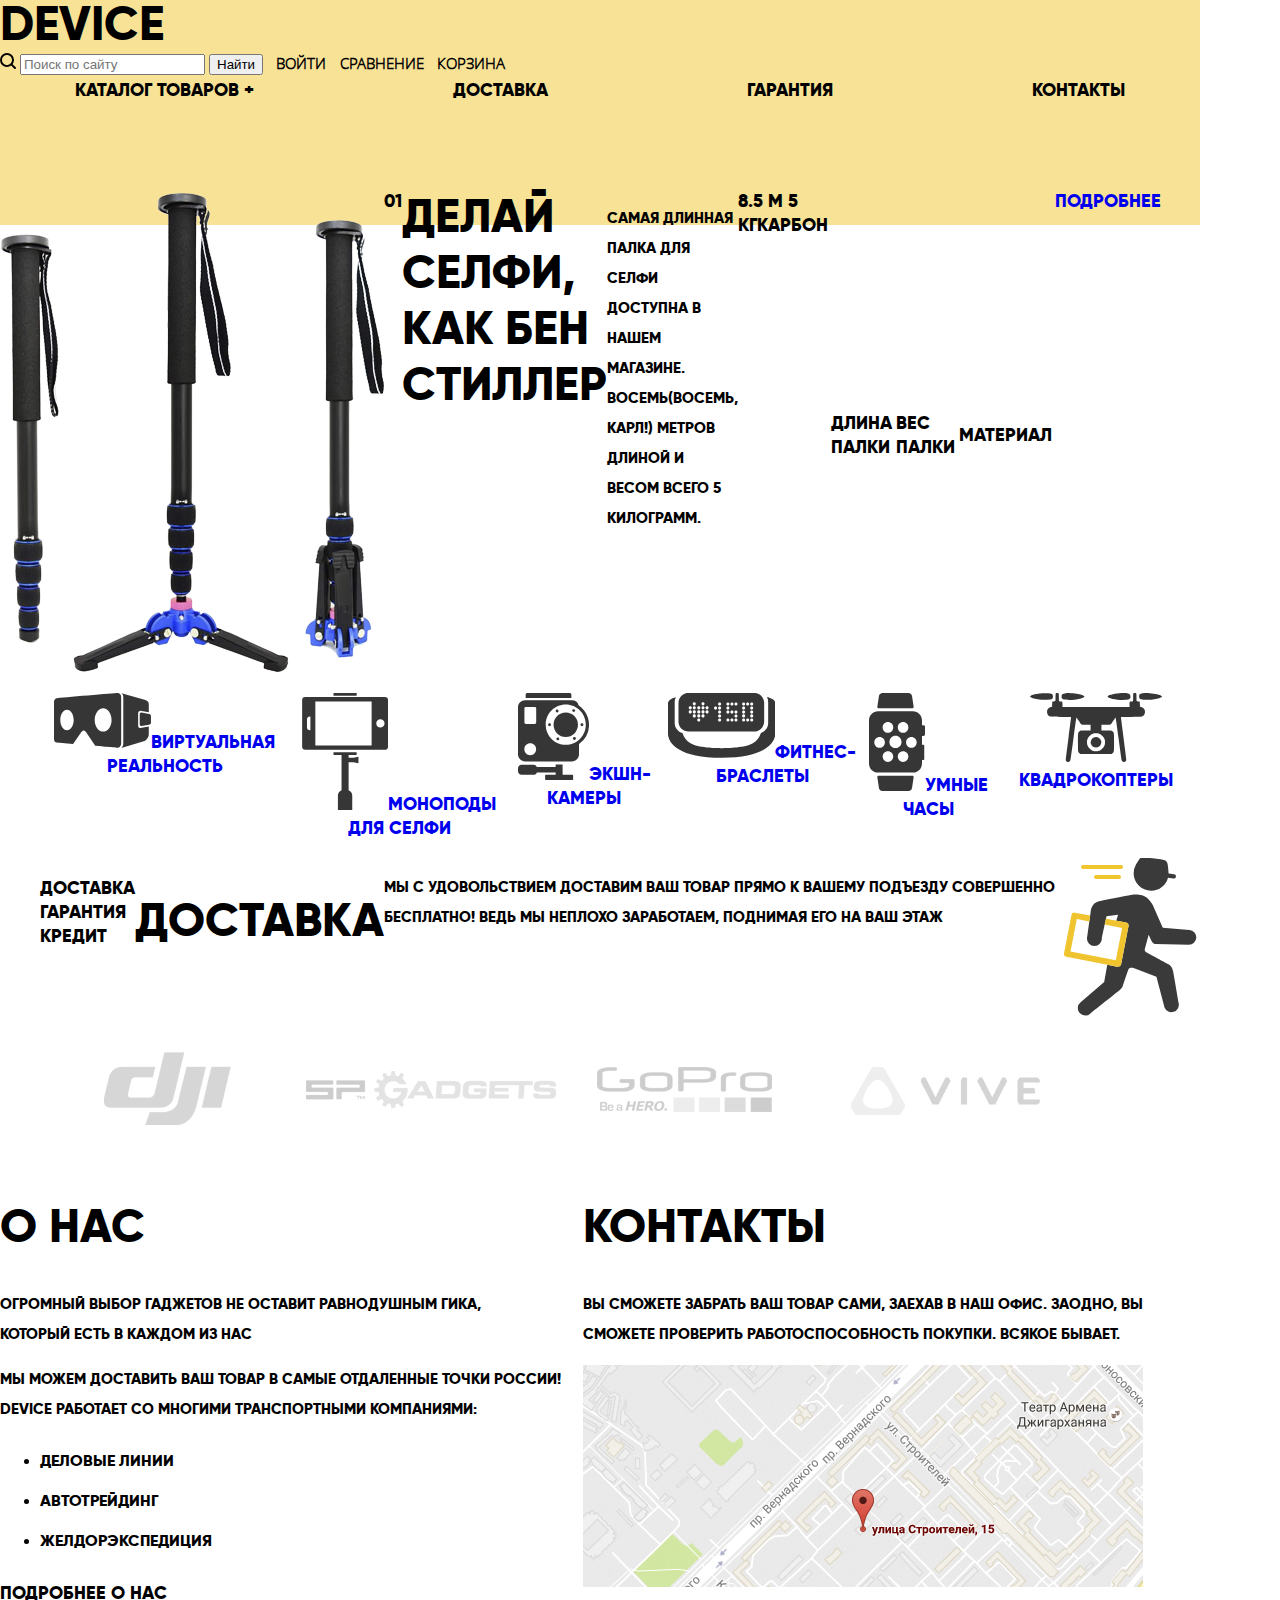
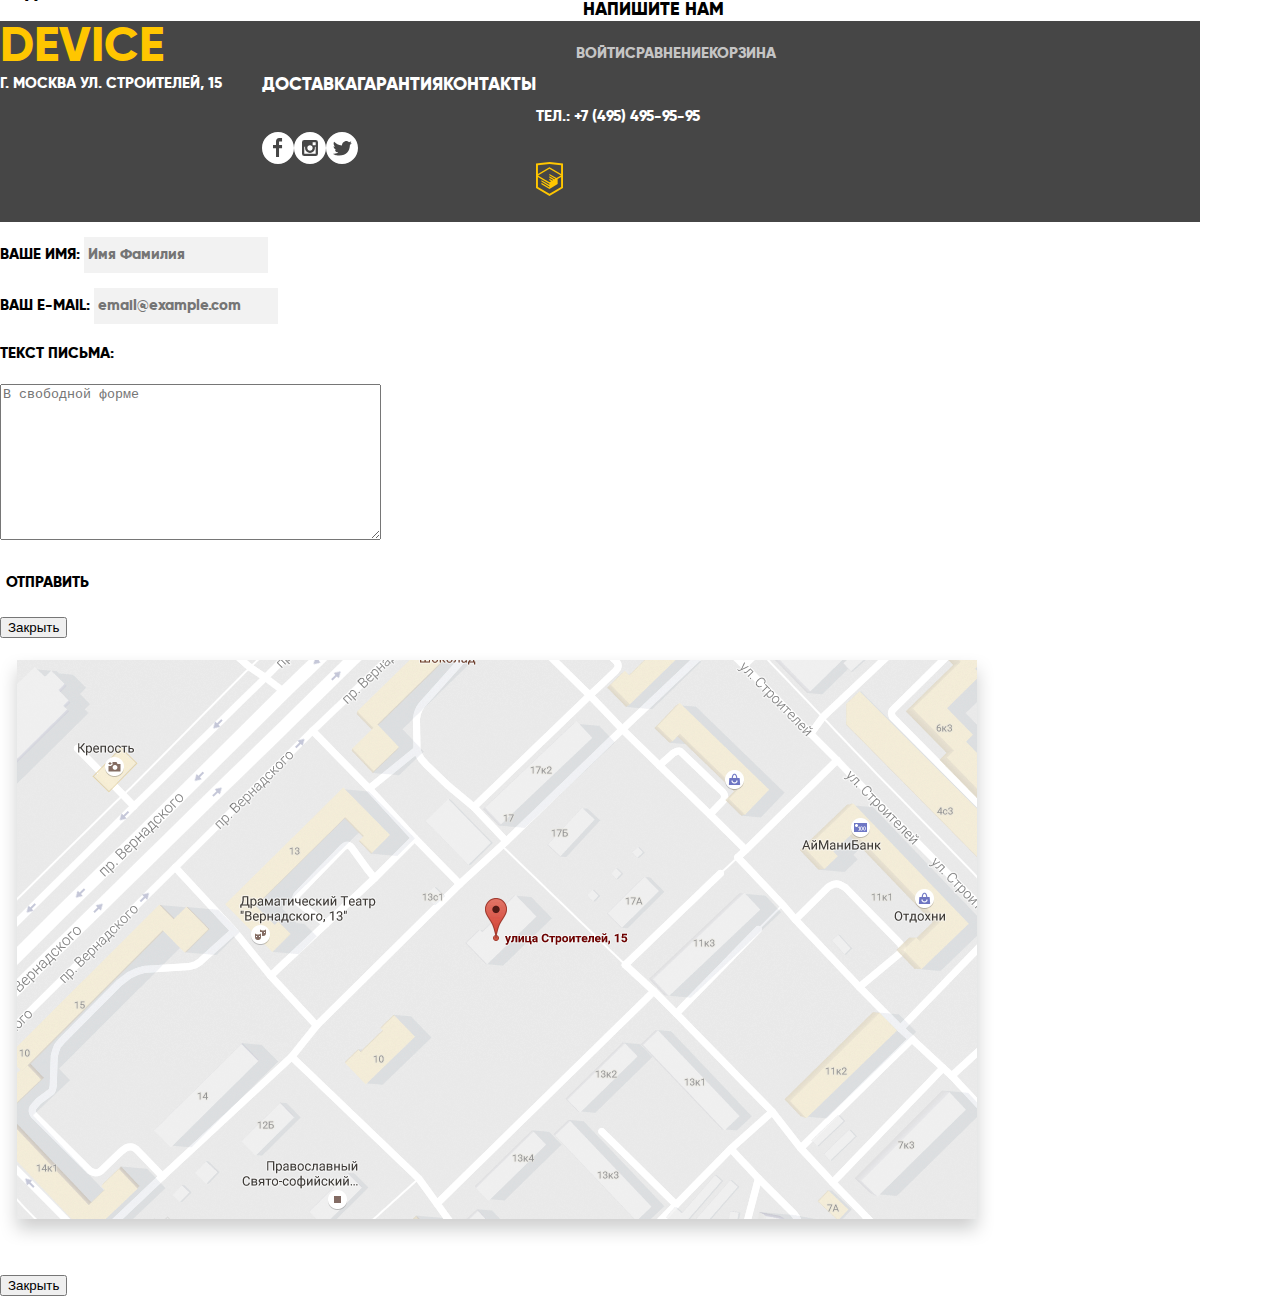
<file: index.html>
<!DOCTYPE html>
<html lang="ru">
<head>
    <meta charset="utf-8">
    <title>HTML Academy: Девайс</title>
    <link href="https://fonts.googleapis.com/css?family=Open+Sans" rel="stylesheet">
    <link href="css/style.css" rel="stylesheet">
</head>
<body>
    <header class="main-header">
        <h1 class="visually-hidden">Магазин фото-товаров"Device"</h1>
        <a class="main-header-logo" href="#">DEVICE</a>
        <ul class="user-navigation">
          <li>
            <form action="https://echo.htmlacademy.ru" method="get">
              <img src="img/search.svg" alt="Иконка поиска">
              <input name="search" placeholder="Поиск по сайту" type="search">
              <button type="submit">Найти</button>
            </form>
          </li>
          <li><a class="login-link" href="login.html">Войти</a></li>
          <li><a class="comparison-link" href="#">Сравнение</a></li>
          <li><a class="cart-link" href="cart.html">Корзина</a></li>
        </ul>
        <nav class="main-navigation">
          <ul class="site-navigation">
            <li><a href="catalog.html">Каталог товаров +</a> </li>
            <li><a href="delivery.html">Доставка</a> </li>
            <li><a href="Guarantee.html">Гарантия</a> </li>
            <li><a href="Contacts.html">Контакты</a> </li>
          </ul>
        </nav>
      </header>
      <main class="container">
        <div class="slider">
          <div class="slide1">
            <img src="img/slider-1.png" alt="Фото монопода">
            <span class="slide-number">01</span>
            <b>Делай селфи, как Бен Стиллер</b>
            <p>Cамая длинная палка для селфи доступна в нашем магазине.<br> Восемь(Восемь, Карл!) метров длиной и весом всего 5 килограмм.</p>
          <table>
            <tr>8.5 м </tr>
            <tr>5 кг</tr>
            <tr>Карбон</tr>
            <td>Длина палки</td>
            <td>Вес палки</td>
            <td>Материал</td>
          </table>
          <a class="monopod-info" href="#"> Подробнее </a>
          </div>
          <div class="slide2">
            <img src="img/slider-2.png" alt="Фото фитнес-браслета">
            <span class="slide-number">02</span>
            <b>Худеем правильно</b>
            <p>Мотивирующие фитнес-браслеты помогут найти в себе силы не пропускать занятия и соблюдать диету</p>
          <table>
              <tr>48 часов</tr>
              <td>Без подзарядки</td>
          </table>
          <a class="tracker-info" href="#"> Подробнее </a>
          </div>
          <div class="slide3">
            <img src="img/slider-3.png" alt="Фото квадракоптера">
            <span class="slide-number">03</span>
            <b>Порхает как бабочка, жалит как пчела!</b>
            <p>Этот обычный, на первый взгляд квадрокоптер оснащён мощным лазером, замаскированым под обычную камеру</p>
          <table>
            <tr>800 м</tr>
            <tr>50 м</tr>
            <td>Дальность полета</td>
            <td>Радиус поражения</td>
          </table>
          <a class="copter-info" href="#"> Подробнее </a>
          </div>
          <div class="slider-select">
            <label></label>
          </div>
        </div>
      <section name="goods">
        <h2 class="visually-hidden">Разделы товаров</h2>
        <ul class="goods-list">
          <li class="goods-item"><a href="#"><img src="img/popular-1.svg" >Виртуальная реальность</a></li>
          <li class="goods-item"><a href="#"><img src="img/popular-2.svg">Моноподы для селфи</a></li>
          <li class="goods-item"><a href="#"><img src="img/popular-3.svg">Экшн-камеры</a></li>
          <li class="goods-item"><a href="#"><img src="img/popular-4.svg">Фитнес-браслеты</a></li>
          <li class="goods-item"><a href="#"><img src="img/popular-5.svg">Умные часы</a></li>
          <li class="goods-item"><a href="#"><img src="img/popular-6.svg">Квадрокоптеры</a></li>
        </ul>
      </section>
      <section class="features">
        <ul class="features-list">
          <li class="active">Доставка</li>
          <li>Гарантия</li>
          <li>Кредит</li>
        </ul>
        <div class="delivery">
          <h2>Доставка</h2>
          <p>Мы с удовольствием доставим ваш товар прямо к вашему подъезду совершенно бесплатно! Ведь мы неплохо заработаем, поднимая его на ваш этаж</p>
          <img src="img/delivery.svg" alt="Картинка доставки">
        </div>
        <div class="warranty">
          <h2>Гарантия</h2>
          <p>Если из-за возгорания купленного у нас товара у вас сгорит дом - не переживайте, мы выдадим вам новый.<br>Товар, не дом, конечно же.</p>
          <img src="img/warranty.svg" alt="Гарантия">
        </div>
        <div class="credit">
          <h2>Кредит</h2>
          <p>Залезть в долговую яму стало проще! Кредитные консультанты подберут для вас наиболее выгодные условия кредита. Выгодные для нашего банка, разумеется.</p>
          <img src="img/credit.svg" alt="Кредит">
        </div>
      </section>
      <section class="brands">
        <h2 class="visually-hidden">Брэнды</h2>
        <ul class="brands">
          <li class="dji"><a href="#"><img src="img/dji.png" alt="dji"> </a> </li>
          <li class="spg"><a href="#"><img src="img/spg.png" alt="sp-gadgets"> </a> </li>
          <li class="gopro"><a href="#"><img src="img/gopro.png" alt="gopro"> </a> </li>
          <li class="vive"><a href="#"><img src="img/vive.png" alt="vive"> </a> </li>
        </ul>
      </section>
      <section class="we">
        <section class="about-us">
        <h2>О нас</h2>
        <p>Огромный выбор гаджетов не оставит равнодушным гика,<br>который есть в каждом из нас</p>
        <p>Мы можем доставить ваш товар в самые отдаленные точки России! DEVICE работает со многими транспортными компаниями:</p>
          <ul class="partners">
            <li>Деловые линии</li>
            <li>Автотрейдинг</li>
            <li>ЖелДорЭкспедиция</li>
          </ul>
          <a class="button"type="button" href="about-us.html">Подробнее о нас</a>
          </section>
          <section class="contacts">
          <h2>Контакты</h2>
          <p> Вы сможете забрать ваш товар сами, заехав в наш офис. Заодно, вы сможете проверить работоспособность покупки. Всякое бывает.</p>
          <img src="img/map.png" alt="map">
          <a class="button"type="button" href="about-us.html">Напишите нам</a>
        </section>
      </section>
      <footer class="main-footer">
        <div class="footer-part1">
          <h2 class="visually-hidden">Адрес</h2>
          <a class="main-footer-logo">DEVICE</a>
          <b class="adress">Г. Москва ул. Строителей, 15</b>
          <label></label>
        </div>  
        <div class="footer-part2">
          <ul class="footer-site-navigation">
            <li><a href="delivery.html">Доставка</a> </li>
            <li><a href="Guarantee.html">Гарантия</a> </li>
            <li><a href="Contacts.html">Контакты</a> </li>
          </ul>
          <ul class="social-buttons">
            <li class="social-button"><a href="#"><img src="img/fb.svg" alt="Facebook"></a></li>
            <li class="social-button"><a href="#"><img src="img/instagram.svg" alt="Instagram"></a></li>
            <li class="social-button"><a href="#"><img src="img/twitter.svg" alt="twitter"></a></li>
          </ul>
        </div>
        <div class="footer-part3">
          <ul class="footer-user-navigation">
            <li><a class="login-link" href="login.html">Войти</a></li>
            <li><a class="comparison-link" href="#">Сравнение</a></li>
            <li><a href="cart.html">Корзина</a></li>
          </ul>
          <p>Тел.: +7 (495) 495-95-95</p>
          <p class="footer-copyright">
            <a href="https://htmlacademy.ru"><img src="img/logo-html.svg" alt="HTMLACADEMY"></a>
          </p>
        </div>
        </footer>
        <section class="modal modal-login">
          <section class="modal modal-write-us">
            <form class="write-us" action="https://echo.htmlacademy.ru" method="post">
              <p class="appointment-item">
                <label class="popup" for="user-name">Ваше имя:</label>
                <input class="login-icon-name" id="user-name" type="text" name="user-name" placeholder="Имя Фамилия">
              </p>
              <p class="appointment-item">
                <label class="popup" for="user-mail">Ваш e-mail:</label>
                <input class="login-icon-name" id="user-mail" type="text" name="user-mail" placeholder="email@example.com">
              </p>
              <p>Текcт письма:</p>
              <p><textarea rows="10" cols="45" name="text" placeholder="В свободной форме"></textarea></p>
              <p><button class="button" type="submit">Отправить</button></p>
            </form>
            <button class="modal-close" type="button" >Закрыть</button>
          </section>
          <section class="modal modal-map">
            <p>
              <img src="img/map-big.png" alt="Офис компании по адресу ул. Строителей, 15">
            </p>
            <h2 class="visually-hidden">Где мы находимся</h2> 
            <button class="modal-close" type="button" >Закрыть</button>
          </section>
      </main>
    </body>
</html>
</file>
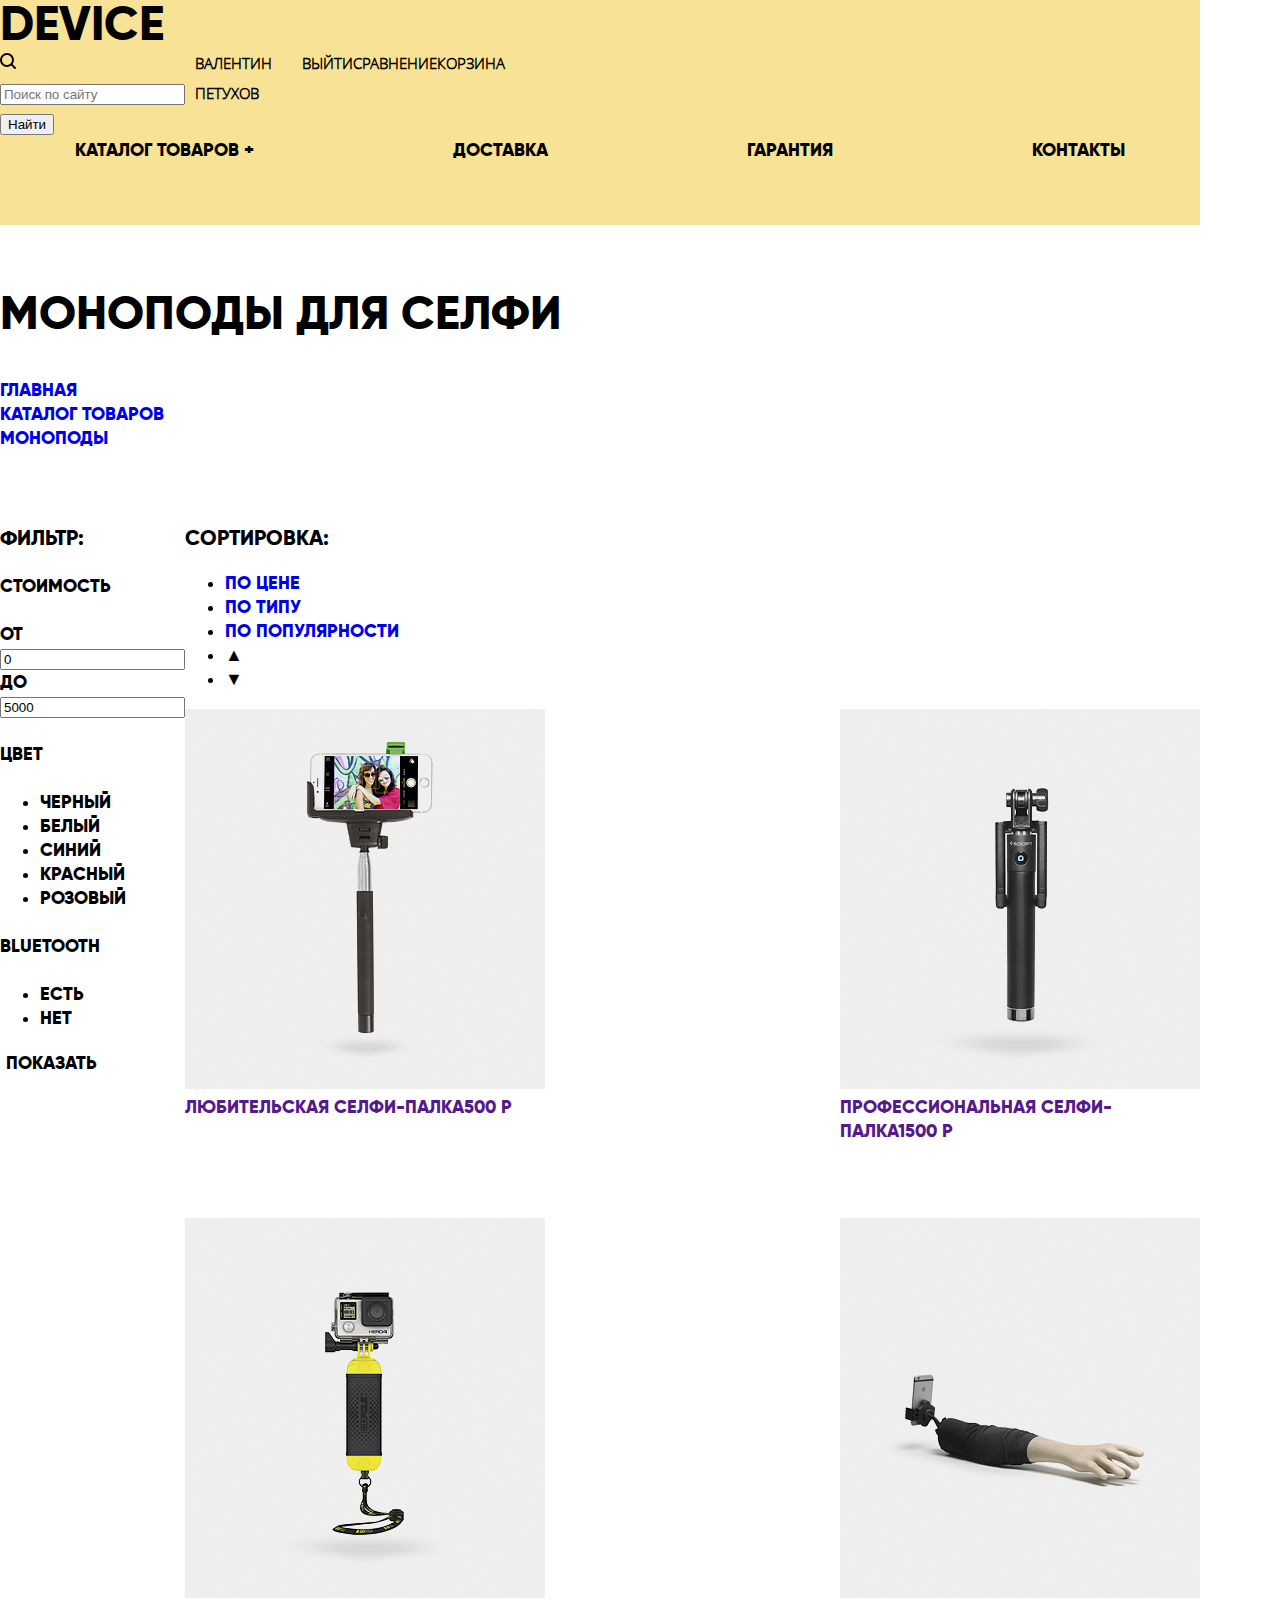
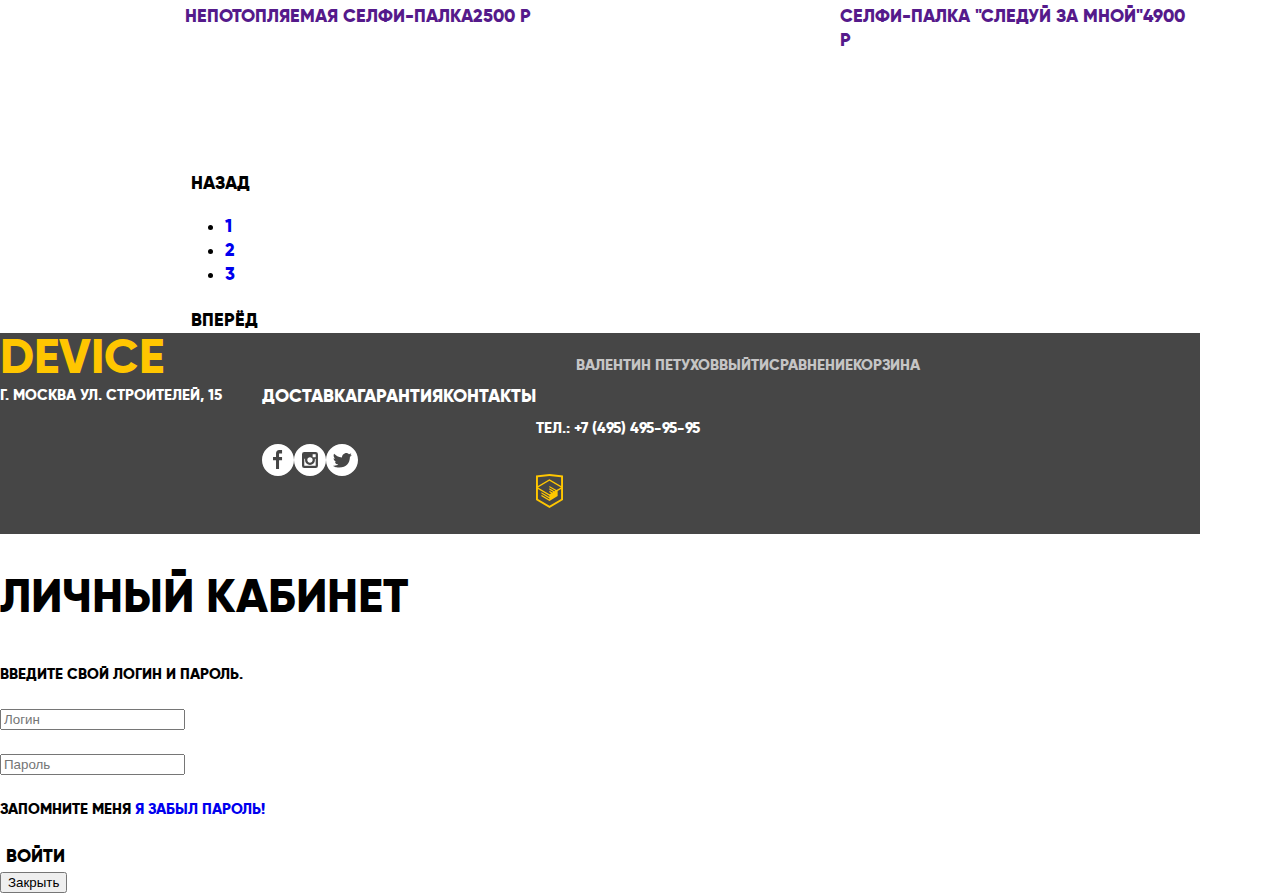
<file: catalog.html>
<!DOCTYPE html>
<html lang="ru">
<head>
    <meta charset="utf-8">
    <title>Девайс: каталог</title>
    <link href="https://fonts.googleapis.com/css?family=Open+Sans" rel="stylesheet">
    <link href="css/style.css" rel="stylesheet">
</head>
<body>
    <header class="main-header">
    <h1 class="visually-hidden">Магазин фото-товаров"Device"</h1>
        <a class="main-header-logo" href="index.html">DEVICE</a>
        <ul class="user-navigation">
            <li>
                <form action="https://echo.htmlacademy.ru" method="get">
                    <img src="img/search.svg" alt="Иконка поиска">
                    <input name="search" placeholder="Поиск по сайту" type="search">
                    <button type="submit">Найти</button>
                </form>
            </li>
            <li class="profile"><a href="profile.html">Валентин Петухов</a></li>
            <li class="logout-link"><a href="#">Выйти</a></li>
            <li class="comparison-link"><a href="#">Сравнение</a></li>
            <li><a href="cart.html">Корзина</a></li>
        </ul>
        <nav class="main-navigation">
            <ul class="site-navigation">
                <li><a href="catalog.html">Каталог товаров +</a> </li>
                <li><a href="delivery.html">Доставка</a> </li>
                <li><a href="Guarantee.html">Гарантия</a> </li>
                <li><a href="Contacts.html">Контакты</a> </li>
            </ul>
        </nav>
    </header>
        <main class="container">
        <h2 class="page-title">Моноподы для селфи</h2>
        <ul class="way">
            <li><a href="index.html">Главная</a></li>
            <li><a href="catalog.html">Каталог товаров</a></li>
            <li><a href="monopods.html">Моноподы</a></li>
        </ul>
        <section class="catalog-columns">
            <section class="filters">
                <h3>Фильтр:</h3>
                <form class="filter" method="get" action="https://echo.htmlacademy.ru">
                    <h4>Стоимость</h4>
                        <div class="container">
                            <span>от</span><input type="text" id="min-cost1" value="0">
                            <span>до</span><input type="text" id="max-cost1" value="5000">
                        </div>
                        <h4>Цвет</h4>
                        <ul>
                            <li class="filter-option">
                                <input class="visually-hidden filter-input filter-input-checkbox" type="checkbox" name="black" id="filter-black"checked>
                                <label for="filter-black">Черный</label>
                            </li>
                            <li class="filter-option">
                                <input class="visually-hidden filter-input filter-input-checkbox" type="checkbox" name="white" id="filter-white">
                                <label for="filter-white">Белый</label>
                            </li>
                            <li class="filter-option">
                                <input class="visually-hidden filter-input filter-input-checkbox" type="checkbox" name="blue" id="filter-blue" checked>
                                <label for="filter-blue">Синий</label>
                            </li>
                            <li class="filter-option">
                                <input class="visually-hidden filter-input filter-input-checkbox" type="checkbox" name="red" id="filter-red" checked>
                                <label for="filter-red">Красный</label>
                            </li>
                            <li class="filter-option">
                                <input class="visually-hidden filter-input filter-input-checkbox" type="checkbox" name="pink" id="filter-pink">
                                <label for="filter-pink">Розовый</label>
                            </li>
                        </ul>
                        <h4>Bluetooth</h4>
                        <ul>
                            <li class="filter-option">
                            <input class="visually-hidden filter-input filter-input-radio" type="radio" name="bluetooth" value="yes" id="bt-filter" checked>
                            <label for="bt-filter">Есть</label>
                            </li>
                            <li class="filter-option">
                            <input class="visually-hidden filter-input filter-input-radio" type="radio" name="bluetooth" value="no" id="no-bt-filter">
                            <label for="no-bt-filter">Нет</label>
                            </li>
                        </ul>
                    <button class="button" type="submit" value="Показать">Показать</button>
                </form>
            </section>
            <section class="sort">
                <h3>Сортировка:</h3>
                <ul>
                    <li><a href="#">По цене</a></li>
                    <li><a href="#">По типу</a></li>
                    <li><a href="#">По популярности</a></li>
                    <li class="upper">▲</li>
                    <li class="lower">▼</li>
                </ul>
                <ul class="device-products">
                    <li class="product"><a href="" class="product"><img src="img/item-1.png" alt="Фото товара1">Любительская селфи-палка<span class="worth">500 р</span></a></li>
                    <li class="product"><a href="" class="product"><img src="img/item-2.png" alt="Фото товара2">Профессиональная селфи-палка<span class="worth">1500 р</span></a></li>
                    <li class="product"><a href="" class="product"><img src="img/item-3.png" alt="Фото товара3">Непотопляемая селфи-палка<span class="worth">2500 р</span></a></li>
                    <li class="product"><a href="" class="product"><img src="img/item-4.png" alt="Фото товара4">Селфи-палка "Следуй за мной"<span class="worth">4900 р</span></a></li>
                </ul>
                <div class="page-selection">
                    <h4 class="visually-hidden">Выбор страниц</h4>
                    <button class="button page-selection-button page-selection-button-back">Назад</button>
                    <ul class="pages">
                        <li><a href="#">1</a></li>
                        <li><a href="#">2</a></li>
                        <li><a href="#">3</a></li>
                    </ul>
                    <button class="button page-selection-button page-selection-button-Next">Вперёд</button>
                </div>
            </section>
        </section>
    </main>
    <footer class="main-footer">
        <div class="footer-part1">
            <h2 class="visually-hidden">Адрес</h2>
            <a class="main-footer-logo" href="index.html">DEVICE</a>
            <b class="adress">Г. Москва ул. Строителей, 15</b>
            <label></label>
        </div>  
        <div class="footer-part2">
            <ul class="footer-site-navigation">
                <li><a href="delivery.html">Доставка</a></li>
                <li><a href="warranty.html">Гарантия</a></li>
                <li><a href="contacts.html">Контакты</a></li>
            </ul>
            <ul class="social-buttons">
                <li class="social-button"><a href="#"><img src="img/fb.svg"></a></li>
                <li class="social-button"><a href="#"><img src="img/instagram.svg"></a></li>
                <li class="social-button"><a href="#"><img src="img/twitter.svg"></a></li>
            </ul>
        </div>
        <div class="footer-part3">
            <ul class="footer-user-navigation">
                <li><a class="user-profile" href="profile.html">Валентин Петухов</a></li>
                <li><a class="logout-link"href="#">Выйти</a></li>
                <li><a class="comparison-link" href="#">Сравнение</a></li>
                <li><a href="cart.html">Корзина</a></li>
            </ul>
            <p>Тел.: +7 (495) 495-95-95</p>
            <p class="footer-copyright">
                <a href="https://htmlacademy.ru"><img src="img/logo-html.svg" alt="HTMLACADEMY"></a>
            </p>
        </div>
    </footer>
    <section class="modal modal-login">
    <h2>Личный кабинет</h2>
    <p>Введите свой логин и пароль.</p>
    <form class="login-form" action="https://echo.htmlacademy.ru" method="post">
        <p>
            <label class="visually-hidden" for="user-login">Логин</label>
            <input class="login-icon-user" id="user-login" type="text" name="login" placeholder="Логин">
        </p>
        <p>
            <label class="visually-hidden" for="user-password">Пароль</label>
            <input class="login-icon-password" id="user-password" type="password" name="password" placeholder="Пароль">
        </p>
        <p class="login-password-info">
            <label class="login-checkbox">
            <input type="checkbox" name="remember" class="visually-hidden">
            <span class="checkbox-indicator"></span>
            Запомните меня
            </label>
            <a class="restore" href="#">Я забыл пароль!</a>
        </p>
        <button class="button" type="submit">Войти</button>
    </form>
        <button class="modal-close" type="button">Закрыть</button>
    </section> 
</body>
</html>
</file>
<file: css/style.css>
@font-face {
    font-family: 'gilroyextrabold';
    src: url('../fonts/gilroyextrabold-webfont.woff2') format('woff2');
    font-weight: normal;
    font-style: normal;
}
@font-face {
    font-family: 'open_sanslight';
    src: url('../fonts/opensans-light-webfont.woff2') format('woff2');
    font-weight: normal;
    font-style: normal;
}
@font-face {
    font-family: 'gilroylight';
    src: url('../fonts/gilroylight-webfont.woff2') format('woff2');
    font-weight: normal;
    font-style: normal;

}

body {
    margin: 0;
    padding: 0;

    font-family: 'gilroyextrabold', sans-serif;
    font-size: 18px;
    line-height: 24px;
    font-weight: 700;
    color: #000000;
    text-transform: uppercase;
    max-width: 1200px;

    background-color: #ffffff;
}

a {
    text-decoration: none;
}
.main-header{
    max-width: inherit;
    display: flex;
    flex-direction: column;
    color:#000000;
    background-color: #f7e296;
    min-height: 225px;
    margin-bottom: 65px;
}
 .main-header-logo {
    font-size: 48px;
    line-height: 48px;
    color: #000000;
    font-weight: 725;
  }
.main-footer-logo{
    font-size: 48px;
    line-height: 48px;
    color:#ffc600;
    font-weight: 725;
}
.main-navigation {
    font-family: 'gilroyextrabold', sans-serif;
    font-size: 18px;
    line-height: 24px;
    color: #000000;
    background-color: #f7e296;
    
    display: flex;
    flex-direction: column;
    align-items: center;
  }
  .user-navigation{
      justify-content: space-between;
      font-family: 'open_sanslight', sans-serif;
      font-size: 15px;
      line-height: 30px;
      color: #000000;
      
      background-color: #f7e296;
  }
  .site-navigation {
    display: flex;
    flex-direction: row;
    justify-content: space-between; 
    list-style: none;
    width:1050px;
    margin:0;
    padding:0;
  }
  .user-navigation {
    display: flex;
    flex-direction: row;
    list-style: none;
    width: 505px;
    margin:0;
    padding:0;
  }
  .main-navigation-wrapper {
    width: 100%;
    margin-bottom: 60px;
  }
  .slider {
    margin-top: -101px;
    padding: 0;
    list-style: none;
    display: flex;
    flex-direction: row;
    
    min-height: 485px;
  }                                                                                                                                                         
  .slide1{
    display: flex;
    padding: 0;
    list-style: none;
    width:100px;
    
    min-height: 485px;
  }
  .slide2{
    margin: 0;
    list-style: none;
    width:100px;
    display: none;

    min-height: 485px;
  }
  .slide3{
    margin: 0;
    padding: 0;
    list-style: none;
    
    width:100px;
    min-height: 485px;
    display:none;
  }
 .warranty{
     display: none;
 }
 .credit{
     display: none;
 }
  .site-navigation a,
  .user-navigation a{
      color: #000000;
  }
  .site-navigation a:focus,
  .user-navigation a:focus,
  .site-navigation a:hover,
  .user-navigation a:hover{
  color: rgba(0,0,0,0.6)
}
.main-footer{
    display: flex;
}
  .footer-part1{
      display: flex;
      flex-direction: column;
      justify-content: space-between;
      align-self: flex-start;
  }
  .footer-part2{
    display: flex;
    flex-direction: column;
    justify-content: space-between;
    align-self: center;
}
.footer-part3{
    display: flex;
    flex-direction: column;
    justify-content: space-between;
    align-self: flex-end;
}

  .goods-list{
      list-style: none;
      display: flex;
      flex-direction: row;
      justify-content: space-between;
  }
  .goods-item{
    text-align: center;
  }
  .features-list{
      list-style: none;
      flex-direction: column;
    }
  .features {
      display: flex;
      flex-direction: row;
      justify-content: space-between;
  }
  .features .delivery {
      display: flex;
      flex-direction: row;
  }
  .brands{
    display: flex;
    flex-direction: row;
    justify-content: space-between;
    list-style: none;
    }
    .dji:hover,
    .dji:focus{
        background-image: url(img/dji-color.png)
    }
  .social-buttons{
    list-style: none;
    display: flex;
    flex-direction: row;
}

 .button {
    font: inherit;
  
    text-align: center;
    color: #000000;
    vertical-align: middle;
    text-transform: uppercase;

    background-color:#ffffff;
    border: none ;
}
  b {
      text-decoration: none;
      font-size: 47px;
      line-height: 56px;
  }
 .button:focus,
 .button:hover{
     background-color: #f0c52e;
 }
 .button:active{
    background-color: #f0c52e;
    color:#000000;
 }
 .main-footer {
     color: #ffffff;
     background-color: #464646;
 }

 .social-button{
     text-align: center;
     color: rgba(255, 255, 255, 0.3);
 }
 .social-button:focus
 .social-button:hover{
    color: rgba(255, 255, 255,0.6); 
 }
 .appointment-item input {
    font: inherit;
  
    background-color: #f2f2f2;
    border: 2px solid #f2f2f2;}
 .appointment-item input:focus {
    background-color: #ffffff;
    border: 2px solid #f7e296;
  }
  .appointment-item input:hover {
    background-color: #eaeaea;
    border: 2px solid #eaeaea;
  }
  .we{
      display: flex;
      flex-direction: row;
      justify-content: space-between;
  }
 
 .footer-site-navigation{
    display: flex;
    flex-direction: row;
    justify-content: space-between;
    list-style: none;
    }
 .footer-user-navigation{
    display: flex;
    flex-direction: row;
    justify-content: space-between;
    list-style: none;
 }

  .footer-copyright a:hover,
  .footer-copyright a:focus{
  color: rgba(255, 198, 0, 0.6);
}
  .footer-site-navigation a{
    font-size: 18px;
    line-height: 24px;
    color: #ffffff;
  }
  .footer-site-navigation a:focus,
  .footer-site-navigation a:hover{
    font-size: 18px;
    line-height: 24px;
    color: rgba(255, 255, 255,0.6);   
  }
  .footer-user-navigation a{
    font-size: 15px;
    line-height: 30px;
    color: rgba(255, 255, 255, 0.7);
  }
  .footer-user-navigation a:focus,
  .footer-user-navigation a:hover{
    font-size: 15px;
    line-height: 30px;
    color: rgba(255, 255, 255, 1);
  }
  .adress {
      font-size: 15px;
      line-height: 30px;
  }
  h2 {
      font-family: 'gilroyextrabold', sans-serif; 
      font-size: 47px;
      line-height: 48px;
  }
  p {
      font-size: 15px;
      line-height: 30px;
  }
  .partners{
      font-size: 16px;
      line-height: 40px;
  }
  .visually-hidden{
      display: none;
  }
  .filters {
      width: 250px;
  }
  .catalog-columns{
      display: flex;
      justify-content: space-between;
  }
  .product {
      width: 360px;
      margin-bottom: 75px;
  }
  .product img {
      background-color: #eeeeee;
  }
  .device-products{
      margin:0;
      margin-bottom: 40px;
      padding:0;

      list-style: none;
      display: flex;
      flex-wrap: wrap;
      justify-content: space-between;
  }
  .page-title{
      margin: 0;
      margin-bottom: 40px;
      padding: 0;
  }
  .way{
      padding:0;
      margin: 0;
      margin-bottom:55px;
  }
  .page-selection {
      margin: 0;
      padding: 0;

      list-style: none;
  }
</file>
